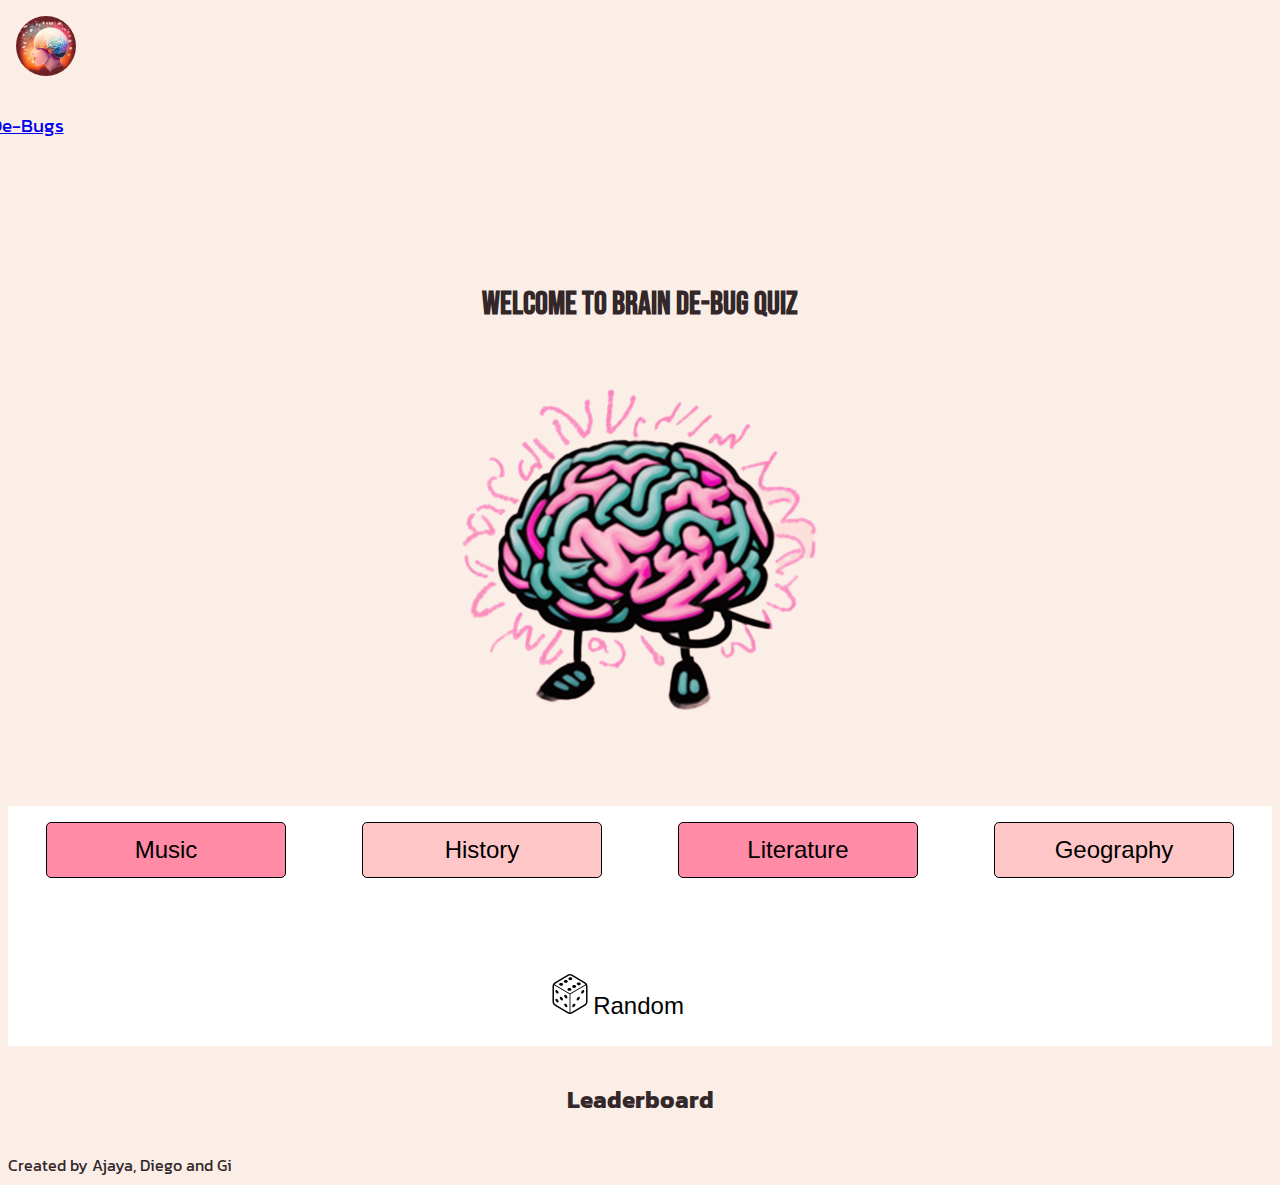
<file: index.html>
<!DOCTYPE html>
<html lang="en">

<head>
  <meta charset="UTF-8" />
  <meta http-equiv="X-UA-Compatible" content="IE=edge" />
  <meta name="viewport" content="width=device-width, initial-scale=1.0" />
  <script type="module" defer src="./index.js"></script>
  <link rel="icon" href="/images/favoicon.jpg" sizes="any" />
  <link href="https://cdn.jsdelivr.net/npm/bootstrap@5.3.0-alpha3/dist/css/bootstrap.min.css" rel="stylesheet"
    integrity="sha384-KK94CHFLLe+nY2dmCWGMq91rCGa5gtU4mk92HdvYe+M/SXH301p5ILy+dN9+nJOZ" crossorigin="anonymous" />
  <link rel="stylesheet" href="index.css" />
  <script src="https://cdn.jsdelivr.net/npm/@popperjs/core@2.11.6/dist/umd/popper.min.js"
    integrity="sha384-oBqDVmMz9ATKxIep9tiCxS/Z9fNfEXiDAYTujMAeBAsjFuCZSmKbSSUnQlmh/jp3"
    crossorigin="anonymous"></script>
  <script src="https://cdn.jsdelivr.net/npm/bootstrap@5.2.3/dist/js/bootstrap.min.js"
    integrity="sha384-cuYeSxntonz0PPNlHhBs68uyIAVpIIOZZ5JqeqvYYIcEL727kskC66kF92t6Xl2V"
    crossorigin="anonymous"></script>
  <title>Brain Debug</title>
</head>

<body>
  <nav class="navbar navbar-expand-lg bg-body-tertiary sticky-top">
    <div class="container-fluid" style="background-color: #faeee7; padding: 0px">
      <a class="navbar-brand" href="index.html"><img src="/images/favoicon.jpg" alt="Logo" width="60" height="60"
          class="d-inline-block align-text-top logo-img" />
      </a>
      <div class="collapse navbar-collapse" id="navbarNav">
        <ul class="navbar-nav">
          <li class="nav-item">
            <a class="nav-link" href="index.html">Brain De-Bugs</a>
          </li>
        </ul>
      </div>
      <div class="navbar-collapse col-lg-2" id="navbarNav">
        <ul class="navbar-nav ms-auto">
          <li class="nav-item">
            <a class="nav-link" aria-current="page" href="index.html">Home</a>
          </li>
          <li class="nav-item">
            <a class="nav-link" href="score.html">Score</a>
          </li>
        </ul>
      </div>
    </div>
  </nav>
  <div class="main-container">
    <div class="title-container">
      <h1 class="display-1">Welcome to Brain De-Bug quiz</h1>
    </div>
    <section class="button-section">
      <a href="quiz.html" class="topic categories">
        <button id="music-button" class="pink">Music</button>
      </a>
      <a href="quiz.html" class="topic categories">
        <button id="history-button" class="light-pink">History</button>
      </a>
      <a href="quiz.html" class="topic categories">
        <button id="literature-button" class="pink">Literature</button>
      </a>
      <a href="quiz.html" class="topic categories">
        <button id="geography-button" class="light-pink">Geography</button>
      </a>
    </section>
    <div class="random-section">
      <a href="quiz.html" class="topic random-category">
        <span><img src="dice.svg" alt="dice image" id="dice"></span><button id="random-button">Random</button> 
      </a>
    </div>
    <section class="scoreboard">
      <div id="leaderboard">
        <h2>Leaderboard</h2>
        <ul id="scoreList"></ul>
      </div>
    </section>
  </div>
</body>
<footer>
  <div class="text-center p-4 sticky-bottom" style="background-color: #faeee7">
    Created by Ajaya, Diego and Gi
  </div>
</footer>

</html>
</file>
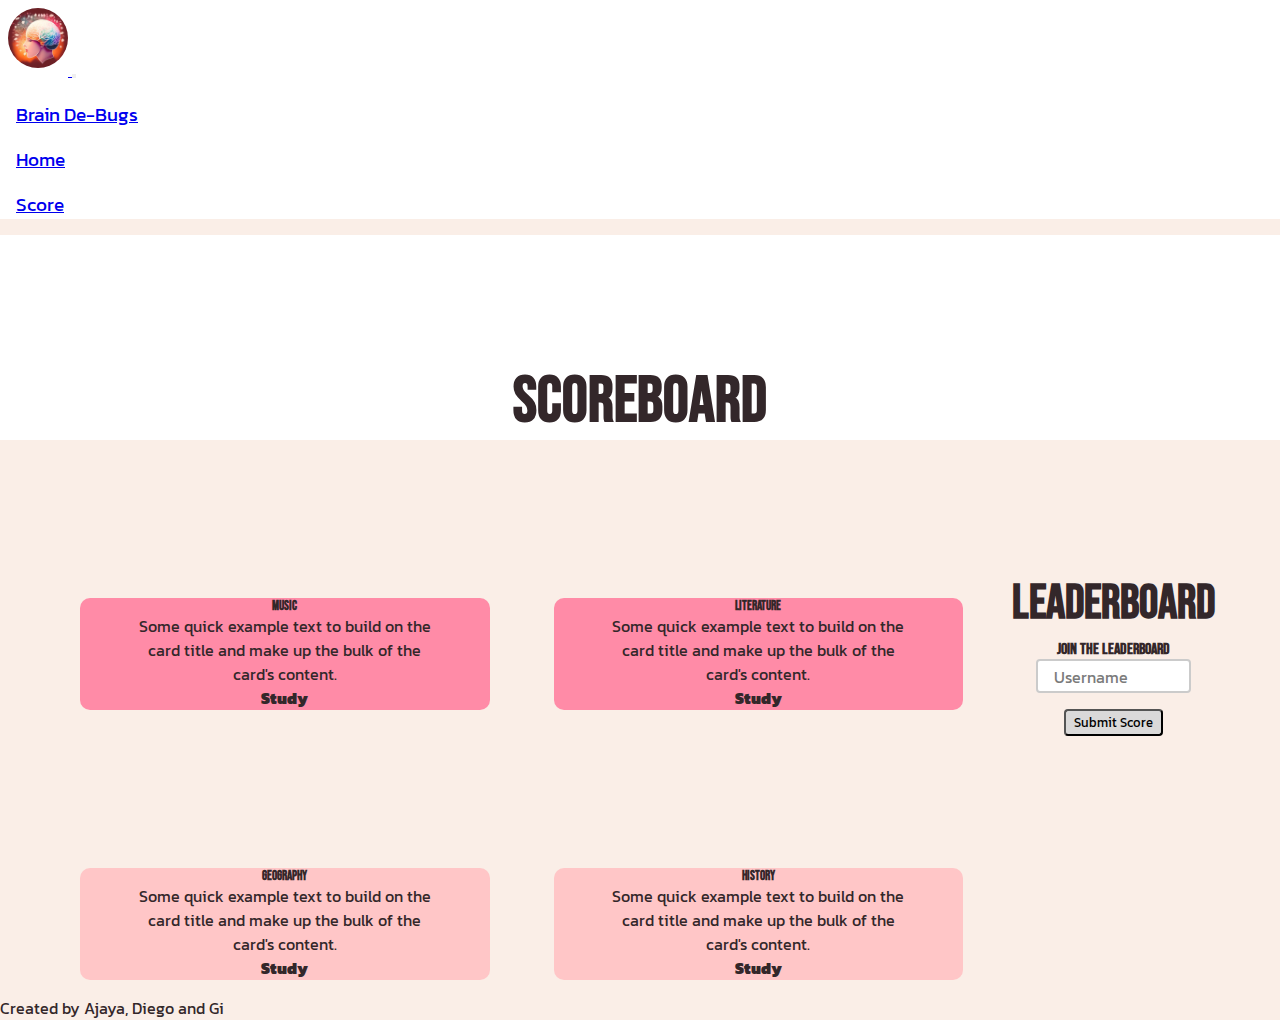
<file: score.html>
<!DOCTYPE html>
<html lang="en">

<head>
    <meta charset="UTF-8" />
    <meta http-equiv="X-UA-Compatible" content="IE=edge" />
    <meta name="viewport" content="width=device-width, initial-scale=1.0" />
    <script defer src="score.js"></script>
    <link rel="icon" href="/images/favoicon.jpg" sizes="any" />
    <link
      href="https://cdn.jsdelivr.net/npm/bootstrap@5.3.0-alpha3/dist/css/bootstrap.min.css"
      rel="stylesheet"
      integrity="sha384-KK94CHFLLe+nY2dmCWGMq91rCGa5gtU4mk92HdvYe+M/SXH301p5ILy+dN9+nJOZ"
      crossorigin="anonymous"
    />
    <link rel="stylesheet" href="score.css" />
    <script src="https://cdn.jsdelivr.net/npm/@popperjs/core@2.11.6/dist/umd/popper.min.js" integrity="sha384-oBqDVmMz9ATKxIep9tiCxS/Z9fNfEXiDAYTujMAeBAsjFuCZSmKbSSUnQlmh/jp3" crossorigin="anonymous"></script>
    <script src="https://cdn.jsdelivr.net/npm/bootstrap@5.2.3/dist/js/bootstrap.min.js" integrity="sha384-cuYeSxntonz0PPNlHhBs68uyIAVpIIOZZ5JqeqvYYIcEL727kskC66kF92t6Xl2V" crossorigin="anonymous"></script>
    <title>Scoreboard</title>
  </head>

<body>
    <nav class="navbar navbar-expand-lg bg-body-tertiary fixed-top">
        <div class="container-fluid" style="background-color: #ffff; padding: 0px">
            <a class="navbar-brand" href="index.html"><img src="/images/favoicon.jpg" alt="Logo" width="60" height="60"
                    class="d-inline-block align-text-top logo-img" />
            </a>
            <button class="navbar-toggler" type="button" data-bs-toggle="collapse" data-bs-target="#navbarNav"
                aria-controls="navbarNav" aria-expanded="false" aria-label="Toggle navigation">
                <span class="navbar-toggler-icon"></span>
            </button>
            <div class="collapse navbar-collapse" id="navbarNav">
                <ul class="navbar-nav">
                    <li class="nav-item">
                        <a class="nav-link" href="index.html">Brain De-Bugs</a>
                    </li>
                </ul>
            </div>

            <div class="navbar-collapse col-lg-2" id="navbarNav">
                <ul class="navbar-nav ms-auto">
                    <li class="nav-item">
                        <a class="nav-link" aria-current="page" href="index.html">Home</a>
                    </li>

                    <li class="nav-item">
                        <a class="nav-link" href="score.html">Score</a>
                    </li>
                </ul>
            </div>
        </div>
    </nav>
    <div id="body-container">
        <div class="title-div">
            <h1>Scoreboard</h1>
        </div>
        <section id="score-section">
            <div id="leaderboard">
                <h2>Leaderboard</h2>
                <ul id="scoreList"></ul>
                <div id="form-div">
                    <form method="post" id="log-user-form">
                        <h4>Join the leaderboard</h4>
                        <div class="form--group">
                            <input type="text" name="username" id="usernameInput">
                            <label for="usernameInput">Username</label>
                            <input type="submit" value="Submit Score" id="score-button">
                        </div>
                    </form>
                </div>
            </div>
            <div id="scoreboard-left">
                <section id="user-scores">
                    <div class="row">
                        <div class="column">
                            <div id="music-score">
                                <div class="card card-edits" style="width: auto;">
                                    <div class="card-body pink">
                                        <h5 class="card-title">Music</h5>
                                        <h6 class="card-subtitle mb-2 text-muted" id ="musicScore"></h6>
                                        <p class="card-text">Some quick example text to build on the card title and make
                                            up the bulk of the card's content.</p>
                                            <a href="quiz.html" id="Music" class="card-link">
                                              Study
                                            </a>
                                    </div>
                                </div>
                            </div>
                        </div>
                        <div class="column">
                            <div id="geo-score">
                                <div class="card card-edits" style="width: auto;">
                                    <div class="card-body light-pink">
                                        <h5 class="card-title">Geography</h5>
                                        <h6 class="card-subtitle mb-2 text-muted" id = "geographyScore"></h6>
                                        <p class="card-text">Some quick example text to build on the card title and make
                                            up the bulk of the card's content.</p>
                                            <a href="quiz.html" id="Geography" class="card-link">
                                              Study
                                            </a>
                                    </div>
                                </div>
                            </div>
                        </div>
                    </div>
                    <div class="row">
                        <div class="column">
                            <div id="lit-score">
                                <div class="card card-edits" style="width: auto;">
                                    <div class="card-body pink">
                                        <h5 class="card-title">Literature</h5>
                                        <h6 class="card-subtitle mb-2 text-muted" id = "literatureScore"></h6>
                                        <p class="card-text">Some quick example text to build on the card title and make
                                            up the bulk of the card's content.</p>
                                            <a href="quiz.html" id="Literature" class="card-link">
                                              Study
                                            </a>
                                    </div>
                                </div>
                            </div>
                        </div>
                        <div class="column">
                            <div id="history-score">
                                <div class="card card-edits" style="width: auto;">
                                    <div class="card-body light-pink">
                                        <h5 class="card-title">History</h5>
                                        <h6 class="card-subtitle mb-2 text-muted"id = "historyScore"></h6>
                                        <p class="card-text">Some quick example text to build on the card title and make
                                            up the bulk of the card's content.</p>
                                            <a href="quiz.html" id="History" class="card-link">
                                              Study
                                            </a>
                                    </div>
                                </div>
                            </div>
                        </div>
                    </div>
                </section>
            </div>
        </section>
    </div>
    <footer>
        <div class="text-center p-4 fixed-bottom" style="background-color: #faeee7">
            Created by Ajaya, Diego and Gi
        </div>
    </footer>

</html>
</file>
<file: index.css>
@import"navbar_edits.css";
@import url('https://fonts.googleapis.com/css2?family=Bebas+Neue&family=Kanit:ital,wght@0,200;0,300;0,400;0,600;1,200;1,300;1,400;1,600&display=swap');


body{
  background-color: #FAEEE7;
  font-family: 'Kanit', sans-serif;
  color: #33272A;

}

h1 {
  color: #33272a;
  margin: 0;
  font-family: 'Bebas Neue', cursive;
}
li{
  margin: 1rem 0;
  list-style: none;
  transform: translateX(-10%);
}

/* #history-button {
  background-color: #ff8ba7;
  height: 5rem;
  width: 90%;
}
#geography-button {
  background-color: #ff8ba7;
  height: 5rem;
  width: 90%;
}

#music-button {
  background-color: #ffc6c7;
  height: 5rem;
  width: 90%;
}
#literature-button {
  background-color: #ffc6c7;
  height: 5rem;
  width: 90%;
}*/

#random-button {
  height: 3rem;
  width: 5rem;
  text-align: center;
  padding: 0.2rem;
  border-style: none;
  background-color: #ffff;
} 
section {
  padding: 1rem;
  display: flex;
  flex-direction: row;
  align-items: center;
  justify-content: center;
}
.pink{
  background-color: #FF8BA7;
}
.light-pink{
  background-color: #FFC6C7;
}
button {
  font-size: 1.5rem;
  border: 1px solid black;
  border-radius: 5px;
  cursor: pointer;
  padding: 0;
  width: 15rem;
  height: 3.5rem;
}

a.categories {
  width: 30%;
}
.navbar {
  margin: 0;
  padding: 0;
}
.main-container{
  display: flex;
  flex-direction: column;
  text-align: center;
  height: 100vh;
}
.title-container{
  flex: 1;
  text-align: justify;
  display: flex;
  justify-content: center;
  /* align-items: center; */
  margin: 2rem 0;
  background-image:  url("herobanner.png");
  background-repeat: no-repeat;
  background-position-y: bottom;
  background-position-x:center ;
  
}
.button-section{
  background-color: #ffff;
  display: flex;
  padding: 1rem 0;
}
.scoreboard{
  background-color: #FAEEE7;
}

.random-section{
  display: flex;
  align-items: end;
  justify-content: center;
  /* flex: 1; */
  background-color: #ffff;
  padding-bottom: 1rem;
  padding-top: 5rem;
}

a.random-category{
  transform:translateX(-25%);
}

#dice{
  width: 2.5rem;
  left: 1px;
}
</file>
<file: score.css>
@import url('https://fonts.googleapis.com/css2?family=Bebas+Neue&family=Kanit:ital,wght@0,200;0,300;0,400;0,600;1,200;1,300;1,400;1,600&display=swap');

@import "navbar_edits.css";

*,
*::after,
*::before {
    margin: 0;
    padding: 0;
}

html {
    box-sizing: border-box;
    margin-bottom: 0;
    min-height: 100%;
    /* font-size: 62.5%; */
    /* background-color: #ffff; */

}
body{
    background-color: #FAEEE7;
    font-family: 'Kanit', sans-serif;
    color: #33272A;
}

#scoreList{
    padding: 0;
    margin: 0;
}

li{
    margin: 1rem 0;
    list-style: none;
}

#score-section {
    display: flex;
    height: 60vh;
    flex-direction: row-reverse;
    justify-content:center ;
    align-items: center;
    margin: 0 3rem 1rem;

}

#leaderboard {
    flex: 1;
    text-align: center;
    height: 50%;
}

#scoreboard-left {
    flex: 4;
    text-align: center;
    display: flex;
    flex-direction: column-reverse;
    align-items: center;
    height: inherit;

}

#form-div {
    display: flex;
    flex-direction: column;
    justify-content: center;
    flex: 1;
    align-items: center;
    padding-top: 0.5rem;
    background-color: #FAEEE7;
    text-align: center;
}


#user-scores {
    display: flex;
    justify-content: space-around;
    flex: 2;
    width: 100%;
    height: auto;


}

.row {
    display: flex;
    flex-direction: row;
    flex-wrap: wrap;
    width: 100%;
    align-items:flex-end;
    height: inherit;
}

.column {
    display: flex;
    flex-direction: column;
    flex-basis: 100%;
    align-items: center;

}

#body-container{
    display: flex;
    flex-direction: column;
    /* justify-content:end; */
    max-height: 100vh;


}

h1{
    margin-top: 8rem;
    align-self: center;
    font-size: 4rem;
    font-weight: 700;
    font-family: 'Bebas Neue', cursive;

}
.title-div{
    height: auto;
    background-color: #ffff;
    text-align: center;
}

.pink{
    background-color: #FF8BA7;
    border-radius: 10px;
    /* padding: 0.5rem 2rem; */
}
.light-pink{
    background-color: #FFC6C7;
    border-radius: 10px;
}
.card-edits{
    margin: 0 2rem;
    border-style: none;
    border-radius: 10px;
}

.card-text{
    padding: 0 3rem;
}

h5, h4, h2{
    font-family: 'Bebas Neue', cursive;
}
h2{
    font-size: 3rem;
}

.form--group{
    position: relative;
}
#usernameInput{
    height: 100%;
    width: 60%;
    border-radius: 0.25rem;
    border: 2px solid rgb(203, 203, 203);
    font-family: inherit;
    font-weight: inherit;
    outline: none;
    padding: 0.3rem;
}
#usernameInput:hover{
    border-color: #7bd0ea;
}
#usernameInput:focus{
    border-color: #639dad;
}
label {
    position: absolute;
    left: 3.2rem;
    top: 0.4rem;
    padding: 0 0.5rem;
    transition: color 400ms ease-in;
    color: #7b7b7b;
}

#score-button{
    display: inline-block;
    margin-left: auto;
    margin-top: 1rem;
    padding: 0.1rem 0.5rem;
    font-family: inherit;
    font-weight: inherit;
    border-radius: 0.25rem;
    background-color: rgb(218, 217, 217);
    outline: none;
    transition: background-color 200ms ease-in ;
}

#score-button:hover{
    background-color: rgb(158, 158, 158);
}

#usernameInput:focus ~ label {
    color: #c0c0c000;
}

@media screen and (min-width: 1450px){
    label {
        position: absolute;
        left: 4rem;
        top: 0.4rem;
        padding: 0 0.5rem;
        transition: color 400ms ease-in;
        color: #7b7b7b;
    }
}

@media screen and (min-width: 1578px){
    label {
        position: absolute;
        left: 1rem;
        top: 1.2rem;
        padding: 0 0.5rem;
        transition: color 400ms ease-in;
        color: #7b7b7b;
    }
}
/* links */

.card-link {
  text-decoration: none;
  color: #33272A;
  font-weight: 900;
}

.card-link:hover {
  color: #ffff;
  transition: color 200ms ease-in
}
</file>
